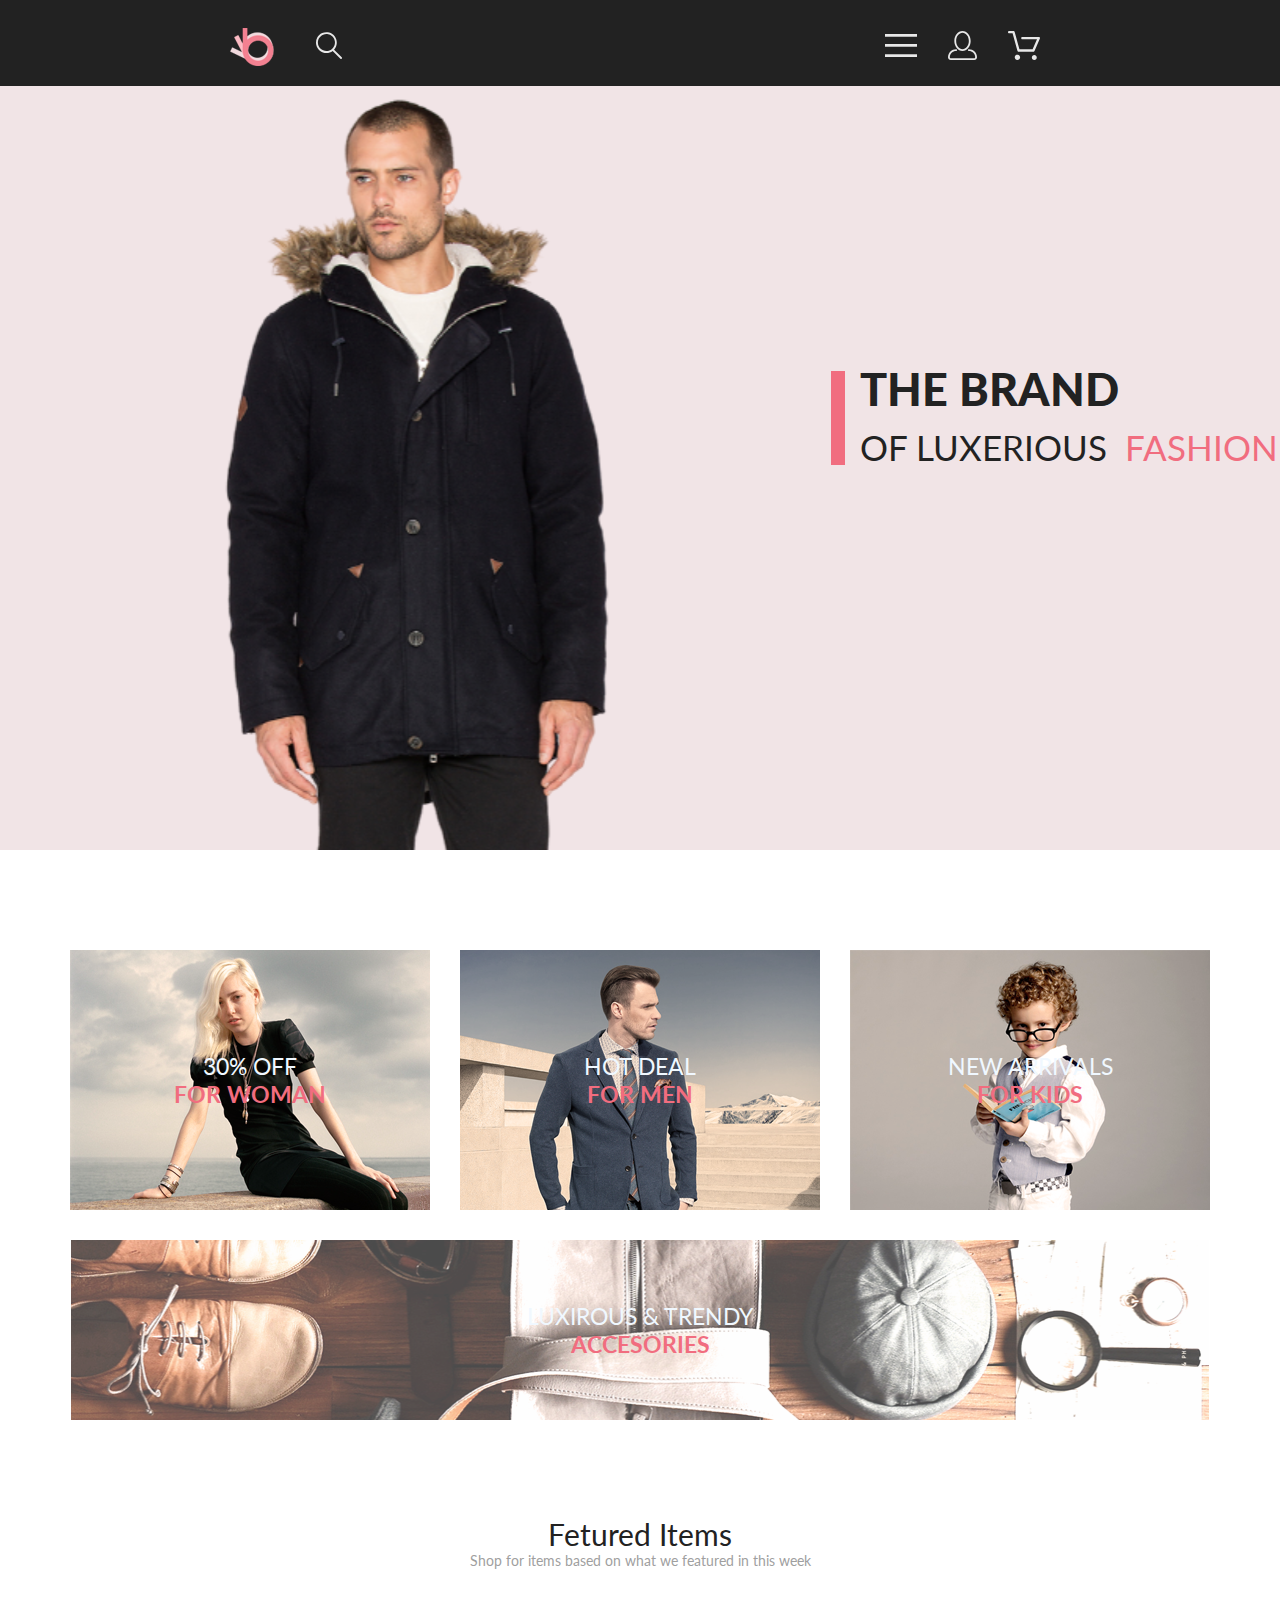
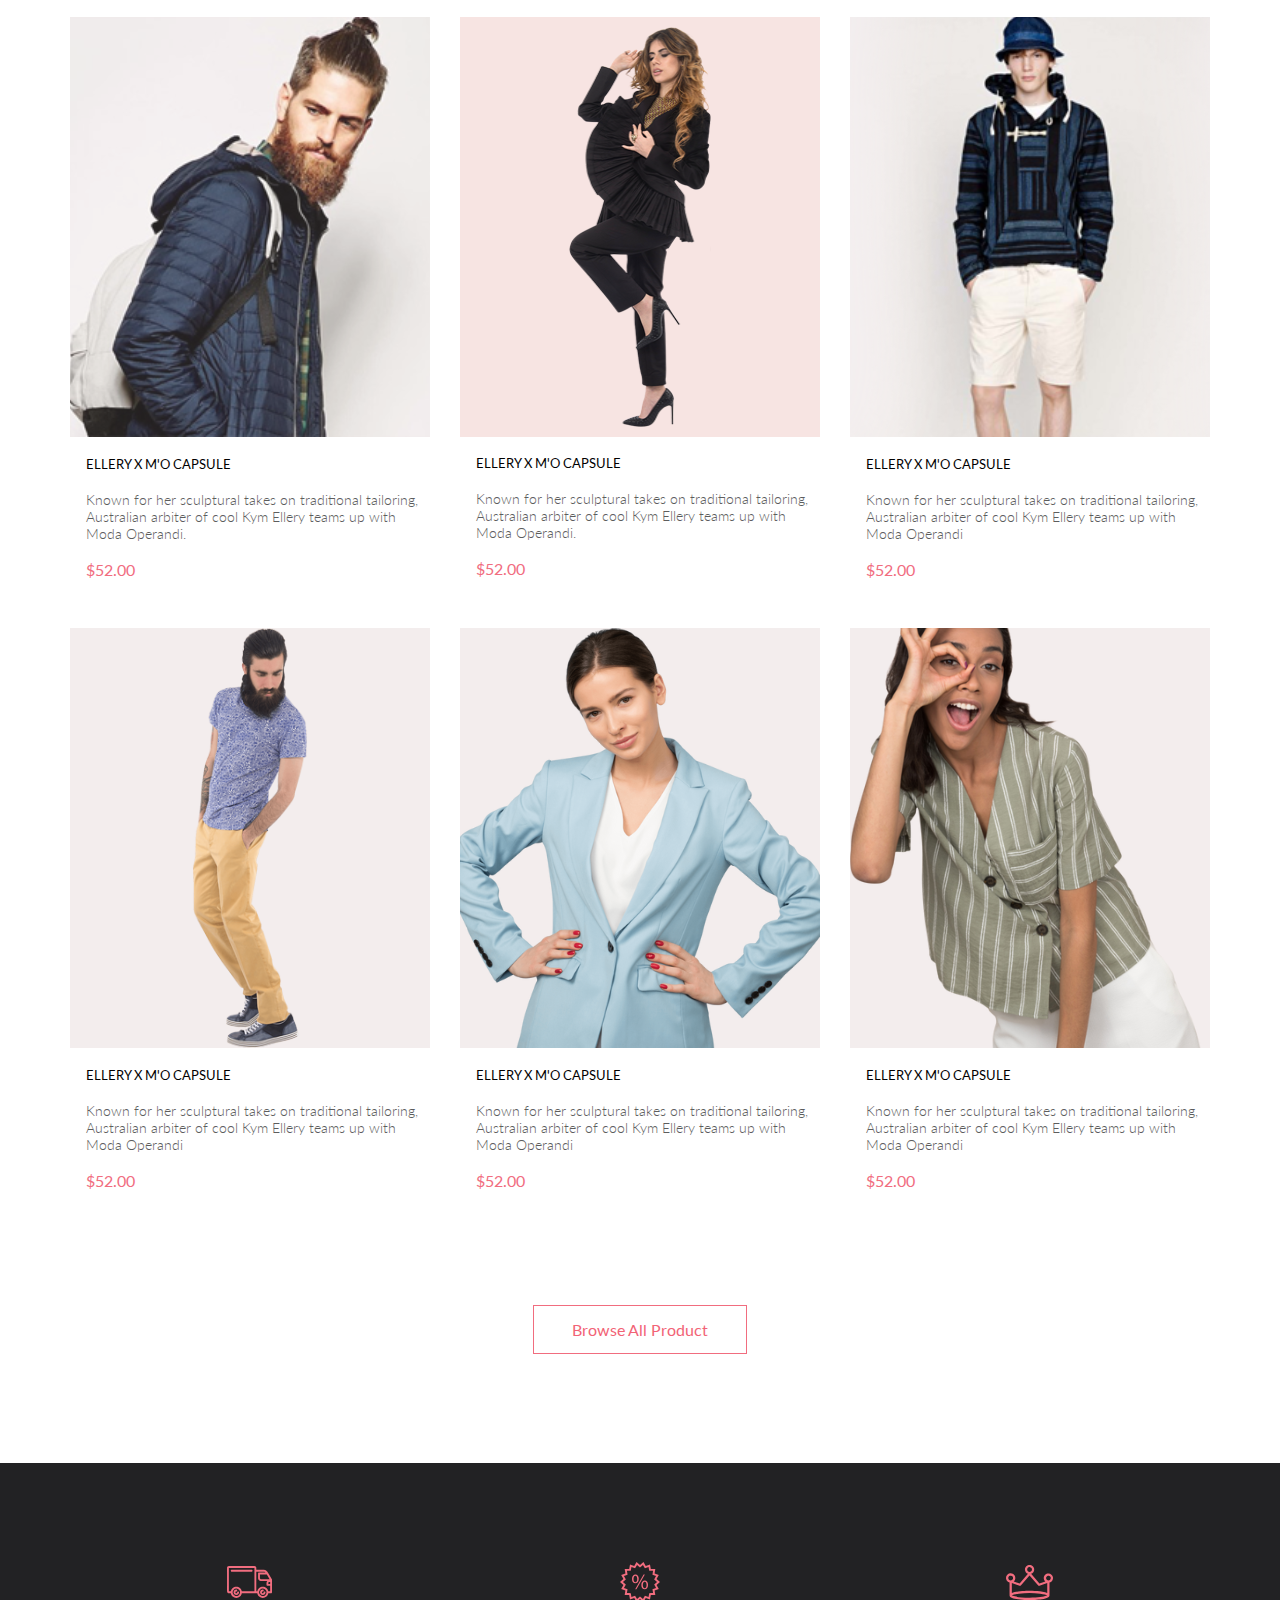
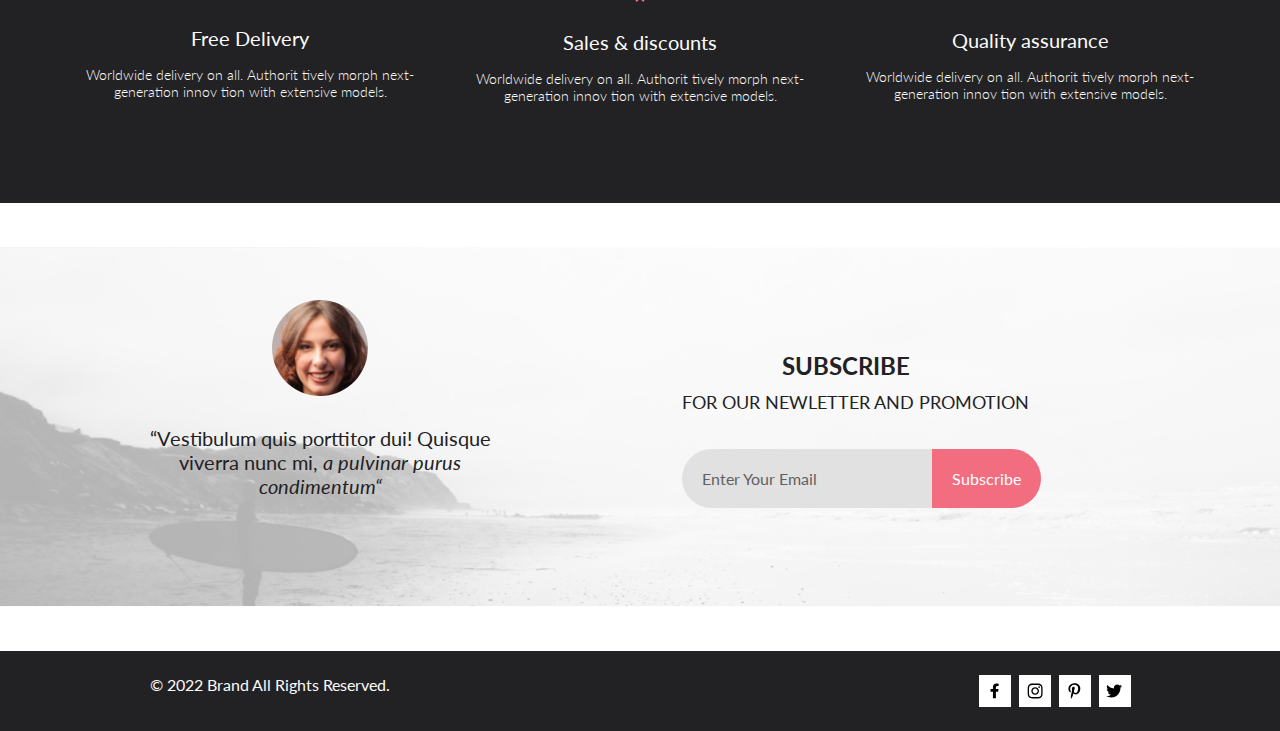
<file: index.html>
<!DOCTYPE html>
<html lang="en">

<head>
    <meta charset="UTF-8">
    <meta http-equiv="X-UA-Compatible" content="IE=edge">
    <meta name="viewport" content="width=device-width, initial-scale=1.0">
    <title>LUXERIOUS FASHION</title>
    <link rel="stylesheet" href="style.css">
    <link rel="preconnect" href="https://fonts.googleapis.com">
    <link rel="preconnect" href="https://fonts.gstatic.com" crossorigin>
    <link href="https://fonts.googleapis.com/css2?family=Lato:wght@300;400;900&display=swap" rel="stylesheet">
</head>

<body>
    <header class="header">
        <div class="left">
            <img src="img/Group2.svg" alt="logo">
            <a class="lupa" href="#"><img src="img/lupa.svg" alt="lupa"></a>
        </div>
        <div class="rigth">
            <a href="#"><img src="img/gambmenu.svg" alt="menu"></a>
            <a href="#" class="login"><img src="img/log_in.svg" alt="log_in"></a>
            <a href="#" class="basket"><img src="img/korzina.svg" alt="basket"></a>
        </div>
    </header>
    <header class="logo">
        <img class="img_logo" src="img/photo_logo.svg" alt="img">
        <div class="div"></div>
        <div class="text">

            <p>THE BRAND</p>
            <div class="middle_text">
                <p>OF LUXERIOUS </p>
                <p class="fas">FASHION</p>
            </div>
        </div>
    </header>
    <nav class="menu">
        <div class="content content1">
            <p class="top_text">30% OFF</p>
            <p class="down_text">FOR WOMAN</p>
        </div>
        <div class="content content2">
            <p class="top_text">HOT DEAL</p>
            <p class="down_text">FOR MEN</p>
        </div>
        <div class="content content3">
            <p class="top_text">NEW ARRIVALS</p>
            <p class="down_text">FOR KIDS</p>
        </div>
    </nav>
    <nav class="menu1">
        <div class="content content4">
            <p class="top_text">LUXIROUS & TRENDY </p>
            <p class="down_text">ACCESORIES</p>
        </div>
    </nav>
    <div class="text_center">
        <div class="heading">Fetured Items</div>
        <div class="line">Shop for items based on what we featured in this week</div>
    </div>
    <nav class="product">
        <div class="product1">
            <img class="pr1" src="img/product1.svg" alt="product">
            <div class="heading_product">ELLERY X M'O CAPSULE</div>
            <div class="text_product">Known for her sculptural takes on traditional tailoring, Australian arbiter of
                cool Kym Ellery teams up with Moda Operandi.</div>
            <div class="price_product">$52.00</div>
        </div>
        <div class="product2">
            <div class="img_product">
                <img class="pr2" src="img/product2.svg" alt="product">
            </div>
            <div class="heading_product">ELLERY X M'O CAPSULE</div>
            <div class="text_product">Known for her sculptural takes on traditional tailoring, Australian arbiter of
                cool Kym Ellery teams up with Moda Operandi.</div>
            <div class="price_product" style="padding-bottom: 20px;">$52.00</div>
        </div>
        <div class="product3">
            <img class="pr3" src="img/product3.svg" alt="product">
            <div class="heading_product">ELLERY X M'O CAPSULE</div>
            <div class="text_product">Known for her sculptural takes on traditional tailoring, Australian arbiter of
                cool Kym Ellery teams up with Moda Operandi</div>
            <div class="price_product">$52.00</div>
        </div>
        <div class="product4">
            <img class="pr4" src="img/product4.svg" alt="product">
            <div class="heading_product">ELLERY X M'O CAPSULE</div>
            <div class="text_product">Known for her sculptural takes on traditional tailoring, Australian arbiter of
                cool Kym Ellery teams up with Moda Operandi</div>
            <div class="price_product">$52.00</div>
        </div>
        <div class="product5">
            <img class="pr5" src="img/product5.svg" alt="product">
            <div class="heading_product">ELLERY X M'O CAPSULE</div>
            <div class="text_product">Known for her sculptural takes on traditional tailoring, Australian arbiter of
                cool Kym Ellery teams up with Moda Operandi</div>
            <div class="price_product">$52.00</div>
        </div>
        <div class="product6">
            <img class="pr6" src="img/product6.svg" alt="product">
            <div class="heading_product">ELLERY X M'O CAPSULE</div>
            <div class="text_product">Known for her sculptural takes on traditional tailoring, Australian arbiter of
                cool Kym Ellery teams up with Moda Operandi</div>
            <div class="price_product">$52.00</div>
        </div>
    </nav>
    <nav class="button">
        <a class="link" href="#">Browse All Product</a>
    </nav>
    <footer class="footer">
        <nav class="nav_menu">
            <div class="nav_menu1">
                <img src="img/bottomMenu1.svg" alt="delivery">
                <div class="menu_upText">Free Delivery</div>
                <div class="menu_downText">Worldwide delivery on all. Authorit tively morph next-generation innov tion
                    with extensive models.</div>
            </div>
            <div class="nav_menu2">
                <img src="img/bottomMenu2.svg" alt="sales">
                <div class="menu_upText">Sales & discounts</div>
                <div class="menu_downText">Worldwide delivery on all. Authorit tively morph next-generation innov tion
                    with extensive models.</div>
            </div>
            <div class="nav_menu3">
                <img src="img/bottomMenu3.svg" alt="quality">
                <div class="menu_upText">Quality assurance</div>
                <div class="menu_downText">Worldwide delivery on all. Authorit tively morph next-generation innov tion
                    with extensive models.</div>
            </div>
        </nav>
        <div class="footer_center">
            <img class="back" src="img/Layer41.svg" alt="back">
            <div class="center_left">
                <img class="photo" src="img/photo.svg" alt="photo">
                <div class="footer_text">“Vestibulum quis porttitor dui! Quisque viverra nunc mi, <i>a pulvinar purus
                        condimentum“</i></div>
            </div>
            <div class="center_rigth">
                <div class="rigth_textUp">SUBSCRIBE </div>
                <div class="rigth_textDown">FOR OUR NEWLETTER AND PROMOTION</div>
                <div class="searh">
                    <div class="string">Enter Your Email</div>
                    <div class="searh_button">Subscribe</div>
                </div>
            </div>
        </div>
        <div class="footer_bottom">
            <p>© 2022 Brand All Rights Reserved.</p>
            <div class="logo_contacts">
                <div class="facebook"><img src="img/facebook.svg" alt=""></div>
                <div class="instagram"><img src="img/instagram.svg" alt=""></div>
                <div class="p_bottom"><img src="img/p.svg" alt=""></div>
                <div class="twitter"><img src="img/twitter.svg" alt=""></div>
            </div>
        </div>

    </footer>
</body>

</html>
</file>
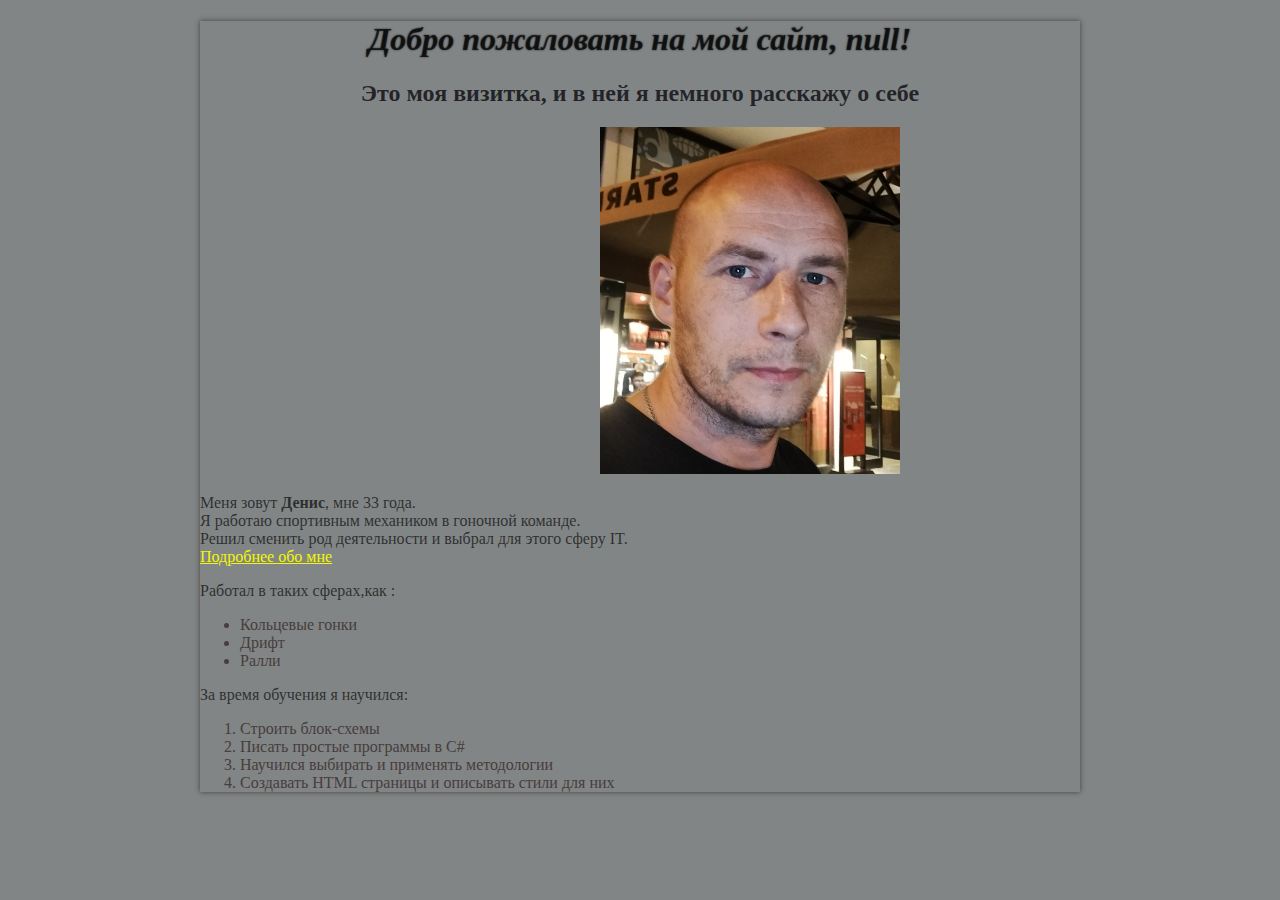
<file: HomeWorkWeb/HomeWorkCSS/index.html>
<!DOCTYPE html>
<html lang="ru">
<head>
    <meta charset="UTF-8">
    <meta http-equiv="X-UA-Compatible" content="IE=edge">
    <meta name="viewport" content="width=device-width, initial-scale=1.0">
    <title>Визитка</title>
    <link rel="stylesheet" href="style.css">
</head>
<body style="color: rgb(71, 61, 61);">
    <h1>Привет!</h1>
    <h2>Это моя визитка, и в ней я немного расскажу о себе</h2>
    <img src="1.png" alt="фото" width="300">
    <p>Меня зовут <b>Денис</b>, мне 33 года. <br>
        Я работаю спортивным механиком в гоночной команде. <br>Решил сменить род деятельности и выбрал для этого сферу IT. <br>
        <a href="https://www.instagram.com/lysmans/">Подробнее обо мне</a>
    </p>
    <p> Работал в таких сферах,как :
        <ul><li>Кольцевые гонки</li>
        <li>Дрифт</li>
        <li>Ралли</li>
    </ul>
    <p>За время обучения я научился:</p>
        <ol>
            <li>Строить блок-схемы</li>
            <li>Писать простые программы в C#</li>
            <li>Научился выбирать и применять методологии</li>
            <li>Создавать HTML страницы и описывать стили для них</li>
        </ol>
        <script src="index.js"></script>
    
</body>
</html>
</file>
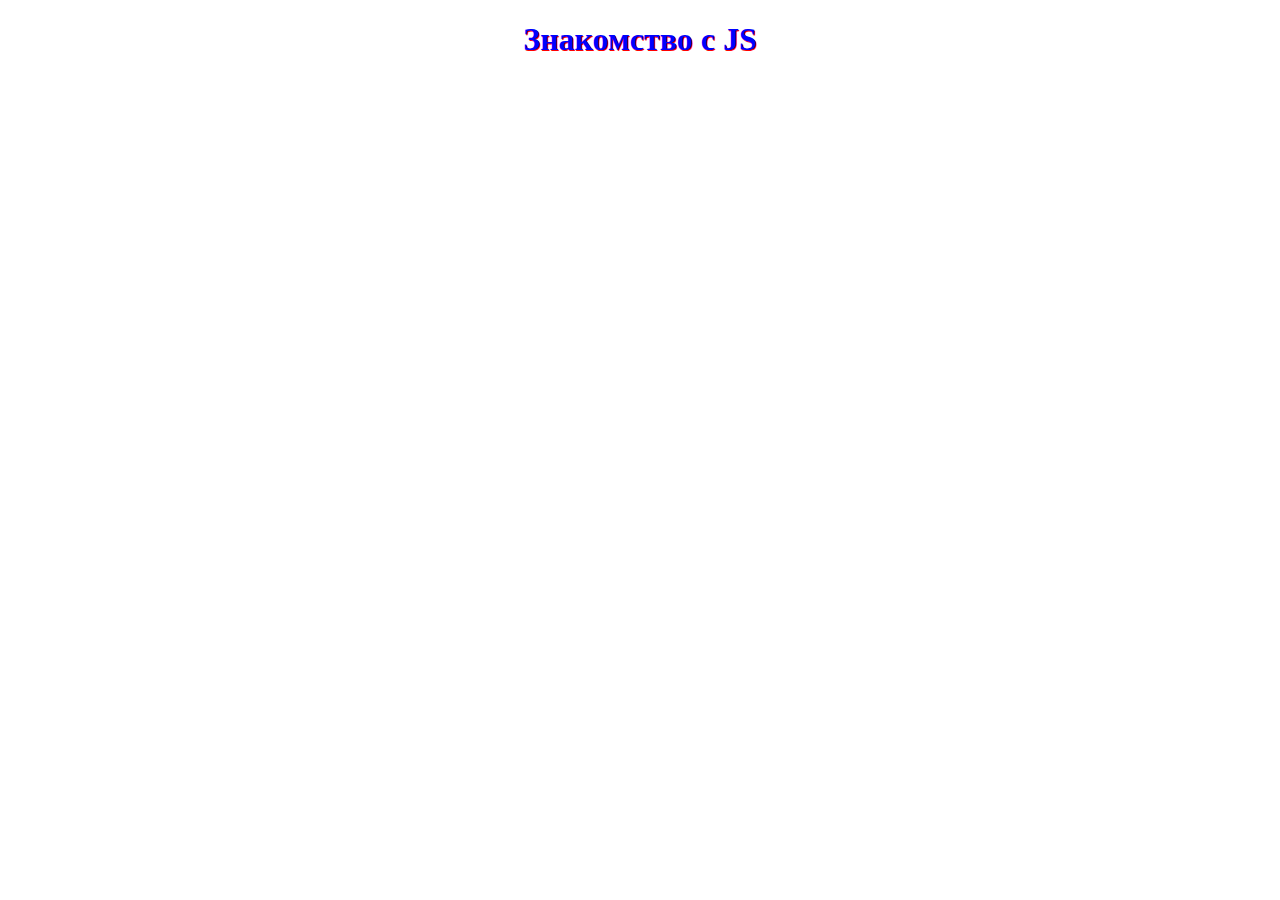
<file: HomeWorkWeb/HomeWorkJS/index.html>
<!DOCTYPE html>
<html lang="en">
<head>
    <meta charset="UTF-8">
    <meta http-equiv="X-UA-Compatible" content="IE=edge">
    <meta name="viewport" content="width=device-width, initial-scale=1.0">
    <title>Домашка</title>
    <link rel="stylesheet" href="style.css">
</head>
<body>
    <script src="index.js"></script>
    <h1>Знакомство с JS</h1>
    
</body>
</html>
</file>
<file: style.css>
*{
    margin: 0;
    padding: 0;
}
body{
    font-family: 'Lato';
}

.header{
    display: flex;
    background: #222222;
    flex-direction: row;
    justify-content: space-between;
    align-items: center;
    padding-left: 230px;
    padding-right: 240px;
    padding-top: 28px;
    padding-bottom: 20px;
}
.left{
    display: flex;
    align-items: center;
    justify-content: space-between;
}
.lupa{
    padding-left: 41px;
}
.rigth{
    display: flex;
    align-items: center;
    justify-content: space-between;
}
.login{
    padding-left: 31px;
    padding-right: 31px;
}
.logo{
    display: flex;
    background: #F1E4E6;
}
.text{
    display: flex;
    font-weight: 900;
    font-size: 45px;
    line-height: 58px;
    color: #222222;
    justify-content: center;
    flex-direction: column;
    padding-bottom: 100px;
    padding-left: 15px;
}
.div{
    display: flex;
    border: 1px solid #f16d7f;
    width: 12px;
    height: 92px;
    margin-top: 285px;
    margin-left: 30px;
    background: #F16D7F;
}
.middle_text{
    display: flex;
    font-family: 'Lato';
    font-weight: 400;
    font-size: 35px;
    line-height: 58px;
}
.fas{
    padding-left: 18px;
    color: #F16D7F;
}
.menu{
    display: grid;
    grid-template-columns: repeat(3, 360px);
    grid-template-rows: 260px;
    gap: 30px;
    padding-left: calc(50% - 570px);
    padding-right: calc(50% - 570px);
    margin-top: 100px;
   
}
.content{
    display: flex;
    flex-direction: column;
    align-content: center;
    justify-content: center;
    align-items: center;
    flex-wrap: wrap;
    background: rgba(33, 22, 22, 0.014);
    
}
.content1{
    background-image: url(img/Layer1.svg);
    
    
}
.content2{
    background-image: url(img/layer2.svg);
}
.content3{
    background-image: url(img/layer3.svg);
}
.top_text{
    color: aliceblue;
    font-family: 'Lato';
    font-size: 23px;
    font-weight: 400;
}
.down_text{
    color: #F16D7F;
    font-family: 'Lato';
    font-size: 23px;
    font-weight: 700;
}
.menu1{
    display: grid;
    grid-template-columns: 1138px;
    grid-template-rows: 180px;
    margin-top: 30px;
    justify-content: center;
    margin-bottom: 30px;
}
.content4{
   
    background-image: url(img/layer4.svg);
    
}
.text_center{
    display: flex;
    flex-direction: column;
    align-content: center;
    align-items: center;
    flex-wrap: wrap;
    margin-top: 96px;
    margin-bottom: 48px;
}
.heading{
    font-family: 'Lato';
    font-style: normal;
    font-weight: 400;
    font-size: 30px;
    line-height: 36px;
    color: #222222;
}
.line{
    font-family: 'Lato';
    font-style: normal;
    font-weight: 400;
    font-size: 14px;
    line-height: 17px;
    color: #9F9F9F;
}
.product{
    display: grid;
    grid-template-columns: repeat(3, 360px);
    grid-template-rows: repeat(2, 581px);
    gap: 30px;
    padding-left: calc(50% - 570px);
    padding-right: calc(50% - 570px);
}
.product1{
    display: flex;
    flex-direction: row;
    flex-wrap: wrap;
    justify-content: flex-start;
    align-items: flex-start;
}
.img_product{
    display: flex;
    background: #F7E4E2;
    justify-content: center;
    height: 420px;
}
.product2{
    display: flex;
    justify-content: space-between;
    align-items: stretch;
    flex-direction: column;
    flex-wrap: nowrap;
    

}
.product3{
    display: flex;
    flex-direction: row;
    flex-wrap: wrap;
    justify-content: flex-start;
    align-items: flex-start;

}
.product4{
    display: flex;
    flex-direction: row;
    flex-wrap: wrap;
    justify-content: flex-start;
    align-items: flex-start;

}
.product5{
    display: flex;
    flex-direction: row;
    flex-wrap: wrap;
    justify-content: flex-start;
    align-items: flex-start;

}
.product6{
    display: flex;
    flex-direction: row;
    flex-wrap: wrap;
    justify-content: flex-start;
    align-items: flex-start;

}
.heading_product{
    font-family: 'Lato';
    font-style: normal;
    font-weight: 400;
    font-size: 13px;
    line-height: 16px;
    color: #000000;
    padding-left: 16px;
    
    
}
.text_product{
    font-family: 'Lato';
    font-style: normal;
    font-weight: 300;
    font-size: 14px;
    line-height: 17px;
    color: #5D5D5D;
    padding-left: 16px;
    
    
}
.price_product{
    font-family: 'Lato';
    font-style: normal;
    font-weight: 400;
    font-size: 16px;
    line-height: 19px;
    color: #F16D7F;
    padding-left: 16px;
}
.button{
    display: flex;
    flex-direction: column;
    align-content: center;
    align-items: center;
    flex-wrap: wrap;
    margin-top: 96px;
    margin-bottom: 48px;
}
.link{
    text-decoration: none;
    font-family: 'Lato';
    font-style: normal;
    font-weight: 400;
    font-size: 16px;
    line-height: 19px;
    color: #F26376;
    border: 1px solid #F16D7F;
    padding: 14px 38px;
}
.nav_menu{
    display: grid;
    max-width: 1600px;
    grid-template-columns: repeat(3, 360px);
    grid-template-rows: 340px;
    gap: 30px;
    padding-left: calc(50% - 570px);
    padding-right: calc(50% - 570px);
    margin-top: 109px;
    background-image: url(img/Background.svg);

}
.nav_menu1{
    display: flex;
    flex-wrap: wrap;
    flex-direction: column;
    justify-content: center;
    gap: 16px;
}
.menu_upText{
    display: flex;
    justify-content: center;
    font-family: 'Lato';
    font-style: normal;
    font-weight: 400;
    font-size: 19.96px;
    line-height: 24px;
    padding-top: 12px;
    color: #FBFBFB;

}
.menu_downText{
    display: flex;
    justify-content: center;
    font-family: 'Lato';
    font-style: normal;
    font-weight: 300;
    font-size: 13.972px;
    line-height: 17px;
    text-align: center;
    color: #FBFBFB;
}
.nav_menu2{
    display: flex;
    flex-wrap: wrap;
    flex-direction: column;
    justify-content: center;
    gap: 16px;
}.nav_menu3{
    display: flex;
    flex-wrap: wrap;
    flex-direction: column;
    justify-content: center;
    gap: 16px;
}
.footer_center{
    display: grid;
    grid-template-columns: 1fr 1fr;
    grid-template-rows: 448px;
    justify-items: center;
    position: relative;
}
.back{
    position: absolute;
    opacity: 30%;
    width: 100vw;
    height: 448px;
}
.center_left{
    display: flex;
    max-width: 360px;
    flex-wrap: wrap;
    justify-content: flex-start;
    flex-direction: column;
    z-index: 0;
    position: relative;
}
.photo{
    padding-top: 97px;
}
.footer_text{
    font-family: 'Lato';
font-style: normal;
font-weight: 400;
font-size: 20px;
line-height: 24px;
text-align: center;
padding-top: 30px;
color: #222224;
}
.center_rigth{
    display: flex;
    position: relative;
    flex-direction: column;
    flex-wrap: wrap;
    justify-content: center;
    align-items: flex-start;
    width: 557px;
}
.rigth_textUp{
    font-family: 'Lato';
font-style: normal;
font-weight: 700;
font-size: 24px;
line-height: 167.2%;
text-align: center;
color: #222224;
padding-left: 100px;
}
.rigth_textDown{
    font-family: 'Lato';
font-style: normal;
font-weight: 400;
font-size: 18px;
line-height: 167.2%;
text-align: center;
color: #222224;
padding-bottom: 32px;
}
.searh{
    display: flex;
    position: relative;
    gap: 115px;
    background: #E1E1E1;
    border-radius: 35px;
    align-items: center;
    padding-left: 20px;
}
.string{
    color: #222224;
    opacity: 0.67;
}
.searh_button{
    background-color: #f16d7f;
    border-top-right-radius: 35px;
    border-bottom-right-radius: 35px;
    color: #FFFFFF;
    padding-top: 20px;
    padding-bottom: 20px;
    padding-right: 20px;
    padding-left: 20px;
}
.footer_bottom{
    display: flex;
    height: 80px;
    background-image: url(img/Background1.svg);
    font-family: 'Lato';
    font-style: normal;
    font-weight: 400;
    font-size: 16px;
    line-height: 19px;
    justify-content: space-around;
    align-content: center;
    flex-wrap: wrap;
    color: #FBFBFB;
    gap: 290px;
}
.logo_contacts{
    display: flex;
    gap: 8px;
}
.facebook{
    display: flex;
    flex-wrap: wrap;
    justify-content: center;
    width: 32px;
    height: 32px;
    background: #FFFFFF;
    background-size: 32px 32px;
}
.instagram{
    display: flex;
    flex-wrap: wrap;
    justify-content: center;
    width: 32px;
    height: 32px;
    background: #FFFFFF;
}
.p_bottom{
    display: flex;
    flex-wrap: wrap;
    justify-content: center;
    width: 32px;
    height: 32px;
    background: #FFFFFF;
}
.twitter{
    display: flex;
    flex-wrap: wrap;
    justify-content: center;
    width: 32px;
    height: 32px;
    background: #FFFFFF;
}
@media (min-width: 767px) and (max-width: 1025px){
    .header{
        display: flex;
        background: #222222;
        flex-direction: row;
        justify-content: space-between;
        align-items: center;
        padding-left: 32px;
        padding-right: 32px;
        padding-top: 18px;
        padding-bottom: 20px;
    }
    .img_logo{
        display: flex;
        max-width: 368px;
        max-height: 376px;
        flex-direction: row;
        align-items: center;
    }
    .logo{
        display: flex;
        max-width: 100vw;
        background: #F1E4E6;
        flex-direction: row;
        flex-wrap: nowrap;
        justify-content: center;
    }
    .text{
        display: flex;
        font-weight: 900;
        font-size: 35px;
        line-height: 58px;
        color: #222222;
        justify-content: center;
        flex-direction: column;
    }
    .middle_text{
        display: flex;
        font-family: 'Lato';
        font-weight: 400;
        font-size: 25px;
        line-height: 10px;
    }
    .div{
        display: flex;
        border: 1px solid #f16d7f;
        width: 12px;
        height: 79px;
        margin-top: 97px;
        margin-left: 30px;
        background: #F16D7F;
    }
    .menu{
        display: grid;
        justify-content: start;
        grid-template-columns: repeat(3, 1fr);
        grid-template-rows: 260px;
        gap: 30px;
        padding-left: 20px;
        padding-right: 20px;
        margin-top: 100px;
    }
    .content1{
        background-position-x: center;
    }
    .content2{
        background-position-x: center;
    }
    .content3{
        background-position-x: center;
    }
    .menu1{
        grid-template-columns: 96vw;
        
    }
    .content4{
        background-position-x: center;
    }
    .product{
        display: flex;
        flex-wrap: wrap;
        justify-content: center;
    }
    .product1{
        display: flex;
        justify-content: space-between;
        align-items: stretch;
        flex-direction: column;
        flex-wrap: nowrap;
        width: 360px;
    }
    .product2{
        display: flex;
        justify-content: space-between;
        align-items: stretch;
        flex-direction: column;
        flex-wrap: nowrap;
        width: 360px;
    }
    .product3{
        display: flex;
        justify-content: space-between;
        align-items: stretch;
        flex-direction: column;
        flex-wrap: nowrap;
        width: 360px;
    }
    .product4{
        display: flex;
        justify-content: space-between;
        align-items: stretch;
        flex-direction: column;
        flex-wrap: nowrap;
        width: 360px;
    }
    .product5{
        display: flex;
        justify-content: space-between;
        align-items: stretch;
        flex-direction: column;
        flex-wrap: nowrap;
        width: 360px;
    }
    .product6{
        display: flex;
        justify-content: space-between;
        align-items: stretch;
        flex-direction: column;
        flex-wrap: nowrap;
        width: 360px;
    }
    .nav_menu{
        display: flex;
        flex-direction: column;
        align-items: center;
        padding-top: 50px;
        padding-bottom: 50px;
    }
    .nav_menu1{
        width: 300px;
    }
    .nav_menu2{
        width: 300px;
    }
    .nav_menu3{
        width: 300px;
    }
    .footer_center{
        display: flex;
        flex-direction: column;
        align-items: center;
        padding-bottom: 140px;
        height: 500px;
        background-image: url(img/Layer41.svg);
        background-size: cover;
    }
    .center_rigth{
        flex-direction: column;
        align-items: center;
        padding-top: 48px;
        padding-bottom: 48px;
    }
    .rigth_textUp{
        padding-left: 0;
    }
    .back{
        display: none;
       
    } 
}
@media (min-width: 380px) and (max-width: 767px){
    .header{
        display: flex;
        justify-content: space-between;
        align-items: center;
        padding-left: 16px;
        padding-right: 16px;
    }
    .login{
        display: none;
    }
    .basket{
        display: none;
    }
    .logo{
        height: 360px;
        justify-content: center;
    }
    .div{
        margin-top: 150px;
        height: 74px;
    }
    .text{
        font-size: 35px;
        justify-content: center;
        align-content: stretch;
        flex-wrap: wrap;
        line-height: 58px;
        padding-top: 110px;
    }
    .middle_text{
        font-size: 25px;
    }
    .fas{
        padding-left: 9px;
    }
    .menu{
        display: flex;
        flex-direction: column;
        padding-left: calc(50% - 160px);
        padding-right: calc(50% - 160px);
        height: 841px;
    }
    .content1{
        height: 260px;
    }
    .content2{
        height: 260px;
    }
    .content3{
        height: 260px;
    }
    .menu1{
        grid-template-columns: 96vw;
    }
    .product {
        display: flex;
        flex-direction: column;
        padding-left: calc(50% - 179px);
        padding-right: calc(50% - 179px);
    }
    .img_logo{
        display: none;
    }
    .nav_menu{
        display: flex;
        flex-direction: column;
        align-items: center;
        padding-top: 50px;
        padding-bottom: 50px;
    }
    .nav_menu1{
        width: 300px;
    }
    .nav_menu2{
        width: 300px;
    }
    .nav_menu3{
        width: 300px;
    }
    .back{
        display: none;
    }
    .footer_center{
        background-image: url(img/Layer41.svg);
        background-size: cover;
        display: flex;
        flex-direction: column;
        align-items: center;
        padding-bottom: 140px;
        height: 500px;
    }
    .footer_bottom{
        gap: 0px;
    }
    .center_rigth{
        align-items: center;
        width: 100vw;
    }
    .rigth_textUp{
        padding-left: 0px;
    }

}
@media (min-width: 320px) and (max-width: 379px){
    .header{
        display: flex;
        justify-content: space-between;
        align-items: center;
        padding-left: 16px;
        padding-right: 16px;
    }
    .login{
        display: none;
    }
    .basket{
        display: none;
    }
    .logo{
        height: 360px;
        justify-content: center;
    }
    .div{
        margin-top: 150px;
        height: 74px;
    }
    .text{
        font-size: 25px;
        justify-content: center;
        align-content: stretch;
        flex-wrap: wrap;
        line-height: 15px;
        padding-top: 148px;
    }
    .middle_text{
        font-size: 15px;
    }
    .fas{
        padding-left: 9px;
    }
    .menu{
        display: flex;
        flex-direction: column;
        padding-left: calc(50% - 160px);
        padding-right: calc(50% - 160px);
        height: 841px;
    }
    .content1{
        height: 260px;
    }
    .content2{
        height: 260px;
    }
    .content3{
        height: 260px;
    }
    .menu1{
        grid-template-columns: 96vw;
    }
    .heading{
        font-size: 25px;
    }
    .line{
        font-size: 12px;
    }
    .product {
        display: flex;
        flex-direction: column;
        padding-left: calc(50% - 160px);
        padding-right: calc(50% - 160px);
    }
    .img_logo{
        display: none;
    }
    .pr1{
        width: 320px;
    }
    .pr3{
        width: 320px;
    }
    .pr4{
        width: 320px;
    }
    .pr5{
        width: 320px;
    }
    .pr6{
        width: 320px;
    }
    .nav_menu{
        display: flex;
        flex-direction: column;
        align-items: center;
        padding-top: 50px;
        padding-bottom: 50px;
    }
    .nav_menu1{
        width: 300px;
    }
    .nav_menu2{
        width: 300px;
    }
    .nav_menu3{
        width: 300px;
    }
    .back{
        display: none;
    }
    .footer_center{
        background-image: url(img/Layer41.svg);
        background-size: cover;
        display: flex;
        flex-direction: column;
        align-items: center;
        padding-bottom: 140px;
        height: 500px;
    }
    .footer_bottom{
        gap: 0px;
    }
    .center_rigth{
        align-items: center;
        width: 320px;
    }
    .rigth_textUp{
        padding-left: 0px;
        padding-top: 60px;
    }
    .footer_bottom{
        flex-direction: column-reverse;
        align-items: center;
        justify-content: space-evenly;
    }
    .footer_bottom{
        height: 143px;
    }
    .footer_text{
        font-size: 19px;
    }
    .rigth_textUp{
        font-size: 14px;
    }
    .rigth_textDown{
        font-size: 12px;
    }
    .searh{
        font-size: 12px;
        gap: 90px;
    }
    .searh_button{
        font-size: 12px;
        padding-top: 15px;
        padding-bottom: 15px;
    }
}
</file>
<file: HomeWorkWeb/HomeWorkCSS/style.css>
body{
    background-color: rgba(59, 66, 66, 0.644); box-shadow: 0 0 5px; margin-left: 200px; margin-right: 200px;
}
h1{
    color: rgba(8, 7, 8, 0.774); text-shadow: 0 0 2px; font-style: italic; text-align: center;
}
h2{
    color: rgba(11, 9, 14, 0.788); text-align: center;
}
img{
    margin-left: 400px;
}
a{
    color: rgb(243, 247, 2);
}
p{
    color: rgba(7, 7, 7, 0.699);
}
</file>
<file: HomeWorkWeb/HomeWorkJS/style.css>
h1{
    text-align: center;
    color: blue;
    text-shadow: 1px 1px red;
}
</file>
